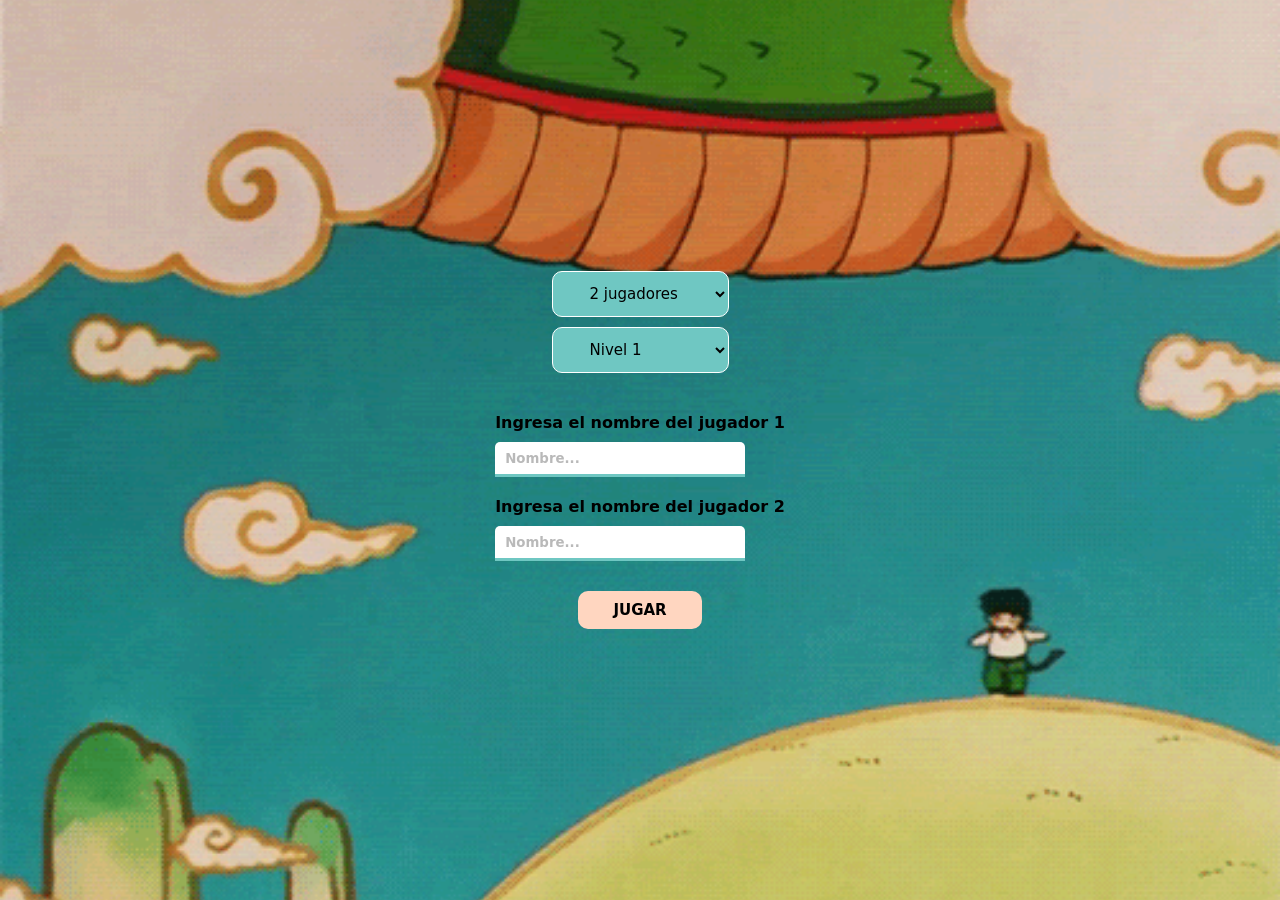
<file: index.html>
<!DOCTYPE html>
<html lang="es">

<head>
	<meta charset="UTF-8">
	<meta name="viewport" content="width=device-width, initial-scale=1.0">
	<link rel="stylesheet" href="styles/style.css">
	<link rel="stylesheet" href="styles/all.css">
	<title>Inicio - Juego de Temáticas</title>
</head>

<body>
	<main>
		<section>
			<div style="display: flex; flex-direction: column; gap: 10px;">
				<select name="" id="menu" onchange="RefreshScreen()">
					<option value="2">2 jugadores</option>
					<option value="3">3 jugadores</option>
					<option value="4">4 jugadores</option>
				</select>
				<select name="" id="levelMenu">
					<option value="1">Nivel 1</option>
					<option value="2">Nivel 2</option>
					<option value="3">Nivel 3</option>
				</select>
			</div>
			<div id="forms">
			</div>
			
			<div>
				<button id="btn-players">JUGAR</button>
			</div>
		</section>
	</main>
	<script type="module" src="./src/script.js"></script>
</body>

</html>
</file>
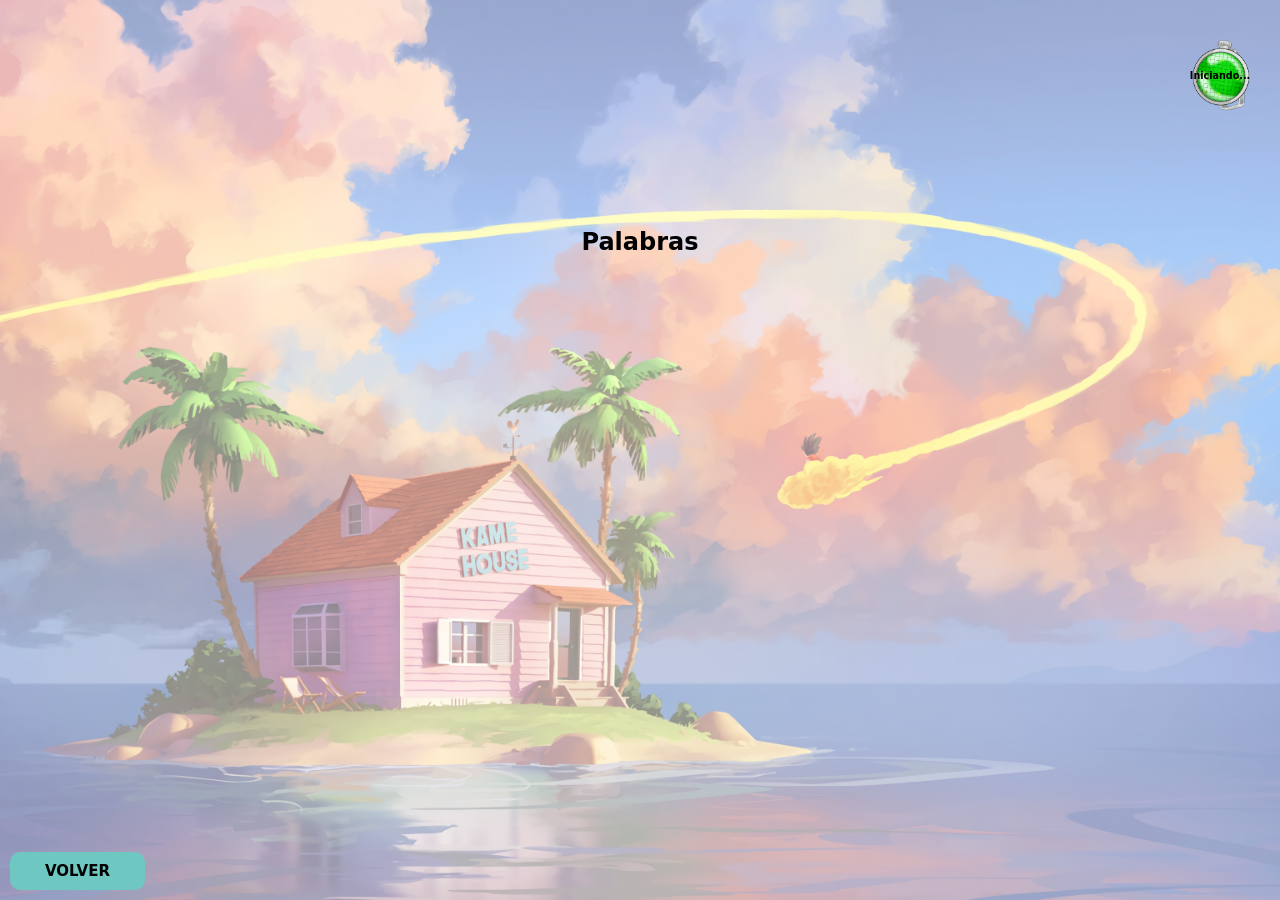
<file: templates/game.html>
<!DOCTYPE html>
<html lang="es">

<head>
    <meta charset="UTF-8">
    <meta name="viewport" content="width=device-width, initial-scale=1.0">
    <link rel="stylesheet" href="../styles/game.css">
    <link rel="stylesheet" href="../styles/all.css">
    <title>Juego Educativo - Rondas</title>
</head>

<body>
    <main>
        <section class="background">
        </section>

        <div class="positions">
            <div id="player-box" class="player">

            </div>
        </div>
        <div id="levelTitleContainer">
            <h1 id="levelTitle"></h1>
        </div>

        <div id="time">
            <p id="seconds">Iniciando...</p>
        </div>

        <section class="imageContainer">
            <div id="contextContainer">
                <h1 id="context"></h1>
            </div>

            <div>
                <div class="images" id="imageRound"></div>
            </div>
            <div style="display: flex; flex-direction: column; align-items: center;">
                <h2>Palabras</h2>
                <div id="ListWords">
                   

                </div>
            </div>

            <!-- <form>
                <input type="text" name="" id="insert_word" placeholder="Ingresa una palabra...">
                <div id="answer">
                    <button id="btn-word">ENVIAR</button>
                </div>
            </form> -->
        </section>

        <a href="../index.html">
            <button id="btn_1">VOLVER</button>
        </a>
    </main>
    <script type="module" src="../src/script-game.js"></script>
</body>

</html>
</file>
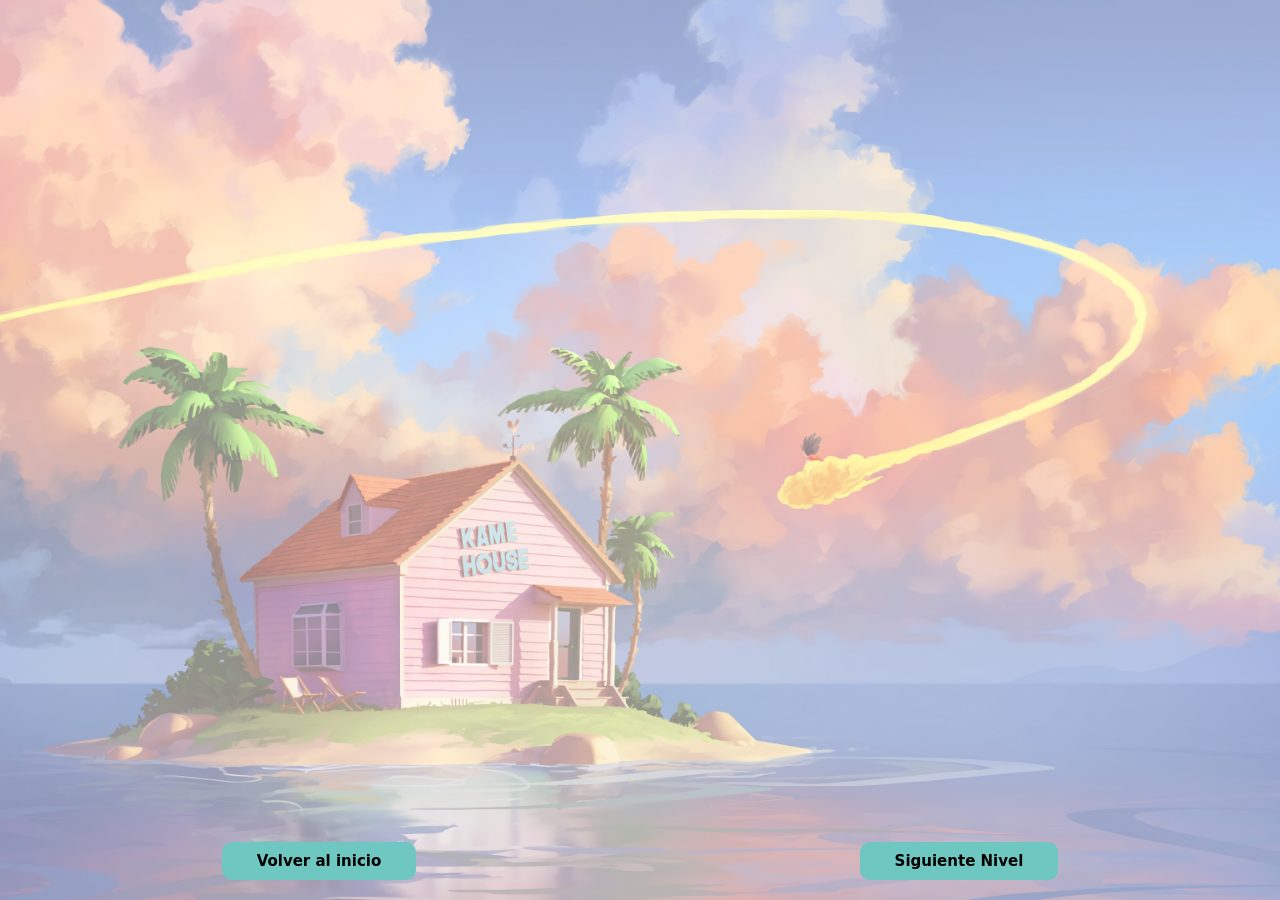
<file: templates/podium.html>
<!DOCTYPE html>
<html lang="es">

<head>
    <meta charset="UTF-8">
    <meta name="viewport" content="width=device-width, initial-scale=1.0">
    <link rel="stylesheet" href="../styles/podium.css">
    <link rel="stylesheet" href="../styles/all.css">
    <title>Resultados - Juego Educativo</title>
</head>

<body>
    <main>
        <section class="background">
        </section>
        
        <section id="total">
            
        </section>
        
        <div style="display: flex; flex-direction: row; justify-content: space-around; position: absolute; bottom: 20px; width: 100%;">
            <button id = "backStart">Volver al inicio</button>
            <button id = "nextLevel">Siguiente Nivel</button>
        </div>
    </main>
    <script type="module" src="../src/script-podium.js"></script>
</body>
</html>
</file>
<file: styles/style.css>
:root{
    --Background_pricipal:#101720;
    --background_objects_1:#ffffff;
    --background_objects_2:#6fc7c2;
    --background_objects_3:#ffd6c0;
    --color_fonts:#000000;
}
main{
    height: 100vh;
    width: 100vw;
    display: flex;
    flex-direction: column;
    align-items: center;
    justify-content: center;
}
section{
    display: flex;
    flex-direction: column;
    align-items: center;
    gap: 40px;
    background: url('../assets/gif/shenk.gif') no-repeat center center;
    background-size: cover;
    height: 100%;
    width: 100%;
    justify-content: center;
}
select{
    padding: 12px 33px;
    border-radius: 10px;
    background-color: var(--background_objects_2);
    border: solid 1px var(--background_objects_1);
    outline: none;
    color: var(--color_fonts);
    font-size: 15px;
}
select option:nth-child(2){
    background-color: #014545;
}
#forms{
    display: flex;
    flex-direction: column;
    gap: 10px;
}
form{
    display: flex;
    flex-direction: column;
    gap: 5px;
}
label{
    display: flex;
    flex-direction: column;
    font-weight: 600;
    color: var(--color_fonts);
}
input{
    width: 250px;
	height: 35px;
	border-top: none;
	border-left: none;
	border-right:none;
	background-color: var(--background_objects_1);
	border-radius:5px 5px 0 0;
	border-bottom: solid 3px #6fc7c2;
	color: var(--color_fonts);
	font-weight: 600;
	position: relative;
	top: 10px;
    padding: 0 0 0 10px;
    outline: none;
}
input::placeholder{
    color: rgba(143, 143, 143, 0.622);
}
input:focus{
    box-shadow: inset 0 0 5px 0 var(--color_fonts);
}
button{
    padding: 10px 35px;
    border-radius: 10px;
    background-color: var(--background_objects_3);
    color: black;
    font-size: 15px;
    font-weight: 600;
    border: none;
}
img{
    position: fixed;
    bottom: 10px;
    right: 10px;
    width: 80px;
}
#forms{
    display: flex;
    gap: 30px;
}
@media screen and (max-width:615px) {
    section{
        background-position: 75%  ;
    }
}
</file>
<file: styles/all.css>
*{
    margin: 0;
    padding: 0;
    box-sizing: border-box;
    font-family: system-ui, -apple-system, BlinkMacSystemFont, 'Segoe UI', Roboto, Oxygen, Ubuntu, Cantarell, 'Open Sans', 'Helvetica Neue', sans-serif;
}
:root{
    --Background_pricipal:#101720;
    --background_objects_1:#ffffff;
    --background_objects_2:#6fc7c2;
    --background_objects_3:#ffd6c0;
    --color_fonts:#000000;
}
::selection{
    background-color: var(--background_objects_2) ;
    color: #072084;
}
select:hover, button:hover{
    cursor: pointer;
}
.images{
    width: 50px;
    height: 50px;
    border-radius: 1000px;
}
h3{
    font-size: 15px;
    color: black;
    text-shadow: #6fc7c2 0px 0px 3px;
}
/* Players */
#character1{
    background: url('../assets/images/characters/20.webp') no-repeat center center;
    background-size: cover;
}
#character2{
    background: url('../assets/images/characters/2.webp') no-repeat center center;
    background-size: cover;
}
#character3{
    background: url('../assets/images/characters/5.webp') no-repeat center center;
    background-size: cover;
}
#character4{
    background: url('../assets/images/characters/15.webp') no-repeat center center;
    background-size: cover;
}
</file>
<file: styles/game.css>
:root {
	--Background_pricipal: #101720;
	--background_objects_1: #ffffff;
	--background_objects_2: #6fc7c2;
	--background_objects_3: #ffd6c0;
	--color_fonts: #000000;
}

main {
	width: 100vw;
	height: 100vh;
}

section.background {
	position: absolute;
	top: 0;
	left: 0;
	height: 100%;
	width: 100%;
	background: url('../assets/images/casa_kame_bg.webp') no-repeat center center;
	background-size: cover;
	opacity: 0.5;
	z-index: -1;
}

.positions {
	width: 25vw;
	height: 100%;
	display: flex;
	justify-content: center;
	align-items: center;
	flex-wrap: wrap;
	position: absolute;
	left: 0px;
	top: 0px;
}

.player {
	display: flex;
	flex-direction: column;
	align-items: center;
	text-align: center;
	gap: 10px;
	width: 5rem;
	height: 8rem;
}

h3.players {
	font-size: 1rem;
}

#player-box {
	width: 100%;
	height: 80%;
	display: flex;
	justify-content: center;
	align-items: start;
	gap: 1rem;
	flex-direction: row;
	flex-wrap: wrap;
}

.player_images {
	width: 3rem;
	height: 3rem;
	border-radius: 100px;
}

.points {
	font-size: 11px;
	font-weight: 600;
}

#time {
	background: url('../assets/images/dragon_radar.png') no-repeat center center;
	background-size: contain;
	display: flex;
	align-items: center;
	justify-content: center;
	width: 5rem;
	height: 5rem;
	position: absolute;
	right: 20px;
	top: 35px;
}

#seconds {
	font-size: 1.5rem;
	font-weight: 600;
}

.imageContainer {
	display: flex;
	flex-direction: column;
	align-items: center;
	position: relative;
	top: 10vh;
	gap: 5px;
	
}

#imageRound {
	background: no-repeat center center;
	background-size: cover;
	width: 8rem;
	height: 8rem;
	z-index: 3;
}

#letter {
	font-size: 40px;
	font-weight: 600;
	color: var(--background_objects_2);
	-webkit-text-stroke-width: 3px;
	-webkit-text-stroke-color: var(--background_objects_1);
}

form {
	display: flex;
	justify-content: center;
	align-items: center;
	height: fit-content;
	flex-direction: column;
	gap: 55px;
}

input {
	width: 200px;
	height: 35px;
	border-top: none;
	border-left: none;
	border-right: none;
	background-color: var(--background_objects_1);
	border-radius: 5px 5px 0 0;
	border-bottom: solid 3px #f95b1a;
	color: var(--color_fonts);
	font-weight: 600;
	position: relative;
	top: 10px;
	padding: 0 0 0 10px;
	outline: none;
}

input::placeholder {
	color: rgba(143, 143, 143, 0.622);
}

input:focus {
	box-shadow: inset 0 0 5px 0 var(--color_fonts);
}

button {
	padding: 10px 35px;
	border-radius: 10px;
	background-color: var(--background_objects_2);
	color: black;
	font-size: 15px;
	font-weight: 600;
	border: none;
	display: flex;
	align-self: end;
	justify-self: end;
	position: absolute;
}

#answer {
	display: flex;
	justify-content: center;
}

#btn_1 {
	position: absolute;
	bottom: 10px;
	left: 10px;
}

#seconds {
	font-size: 60%;
}

#levelTitleContainer{
	display: flex;
	flex-direction: column;
	align-items: center;
	gap: 10px;
}

#contextContainer{
	display: flex;
	justify-content: center;
	align-items: center;
	max-width: 80%;
	text-wrap: wrap;
	text-align: center;
}

#context {
	font-size: 1.2rem;
	font-weight: 600;
	color: var(--color_fonts);
	text-shadow: 2px 2px 4px var(--background_objects_1);
}

#ListWords{
	display: flex;
	flex-direction: row;
	flex-wrap: wrap;
	justify-content: center;
	align-items: center;
	gap: 10px;
	border: var(--background_objects_2) solid 2px;
	height: fit-content;
	max-width: 50vw;
	max-height: 40vh;
	overflow: auto;
	text-align: center;
	font-weight: bolder;
	padding: 5px;
	opacity: 0;
}

#ListWords::-webkit-scrollbar {
  width: 12px;               
}

#ListWords::-webkit-scrollbar-track {
  background: var(--background_objects_2);        
}

#ListWords::-webkit-scrollbar-thumb {
  background-color: var(--Background_pricipal);    
  border-radius: 20px;      
  border: 3px solid transparent; 
}

#ListWords {
  transition: opacity 0.5s ease-in-out;
}
</file>
<file: styles/podium.css>
*{
    margin: 0;
    padding: 0;
    box-sizing: border-box;
}
section.background {
    position: absolute;
    top: 0;
    left: 0;
    height: 100%;
    width: 100%;
    background: url('../assets/images/casa_kame_bg.webp') no-repeat center center;
    background-size: cover;
    opacity: 0.5;
	z-index: -1;
}
main{
    width: 100vw;
    height: 100vh;
    display: flex;
    flex-direction: column;
    justify-content: center;
}
a{
    text-decoration: none;
}
#total{
    display: flex ;
    flex-wrap: wrap;
    align-items: center;
    flex-direction: column;
    justify-content: center;
    padding: 1rem;
    gap: 30px;
    width: 100%;
    height: 100%;
}
.points .players{
    width: 70px;
    height: 70px;
}
.player{
    width: fit-content;
    flex-direction: column;
    align-items: center;
}
.players, img.player_images{
    width: 100px;
    height: 100px;
    border-radius: 100px;
}
.player_box{
    align-items: center;
    gap: 10px;
    display: flex;
    flex-direction: row;
    text-align: center;
}
p{
    font-size: 15px;
    font-weight: 900;
}
button{
    padding: 10px 35px;
    border-radius: 10px;
    background-color: var(--background_objects_2);
    color: black;
    font-size: 15px;
    font-weight: 600;
    border: none;
    display: flex;
}
</file>
